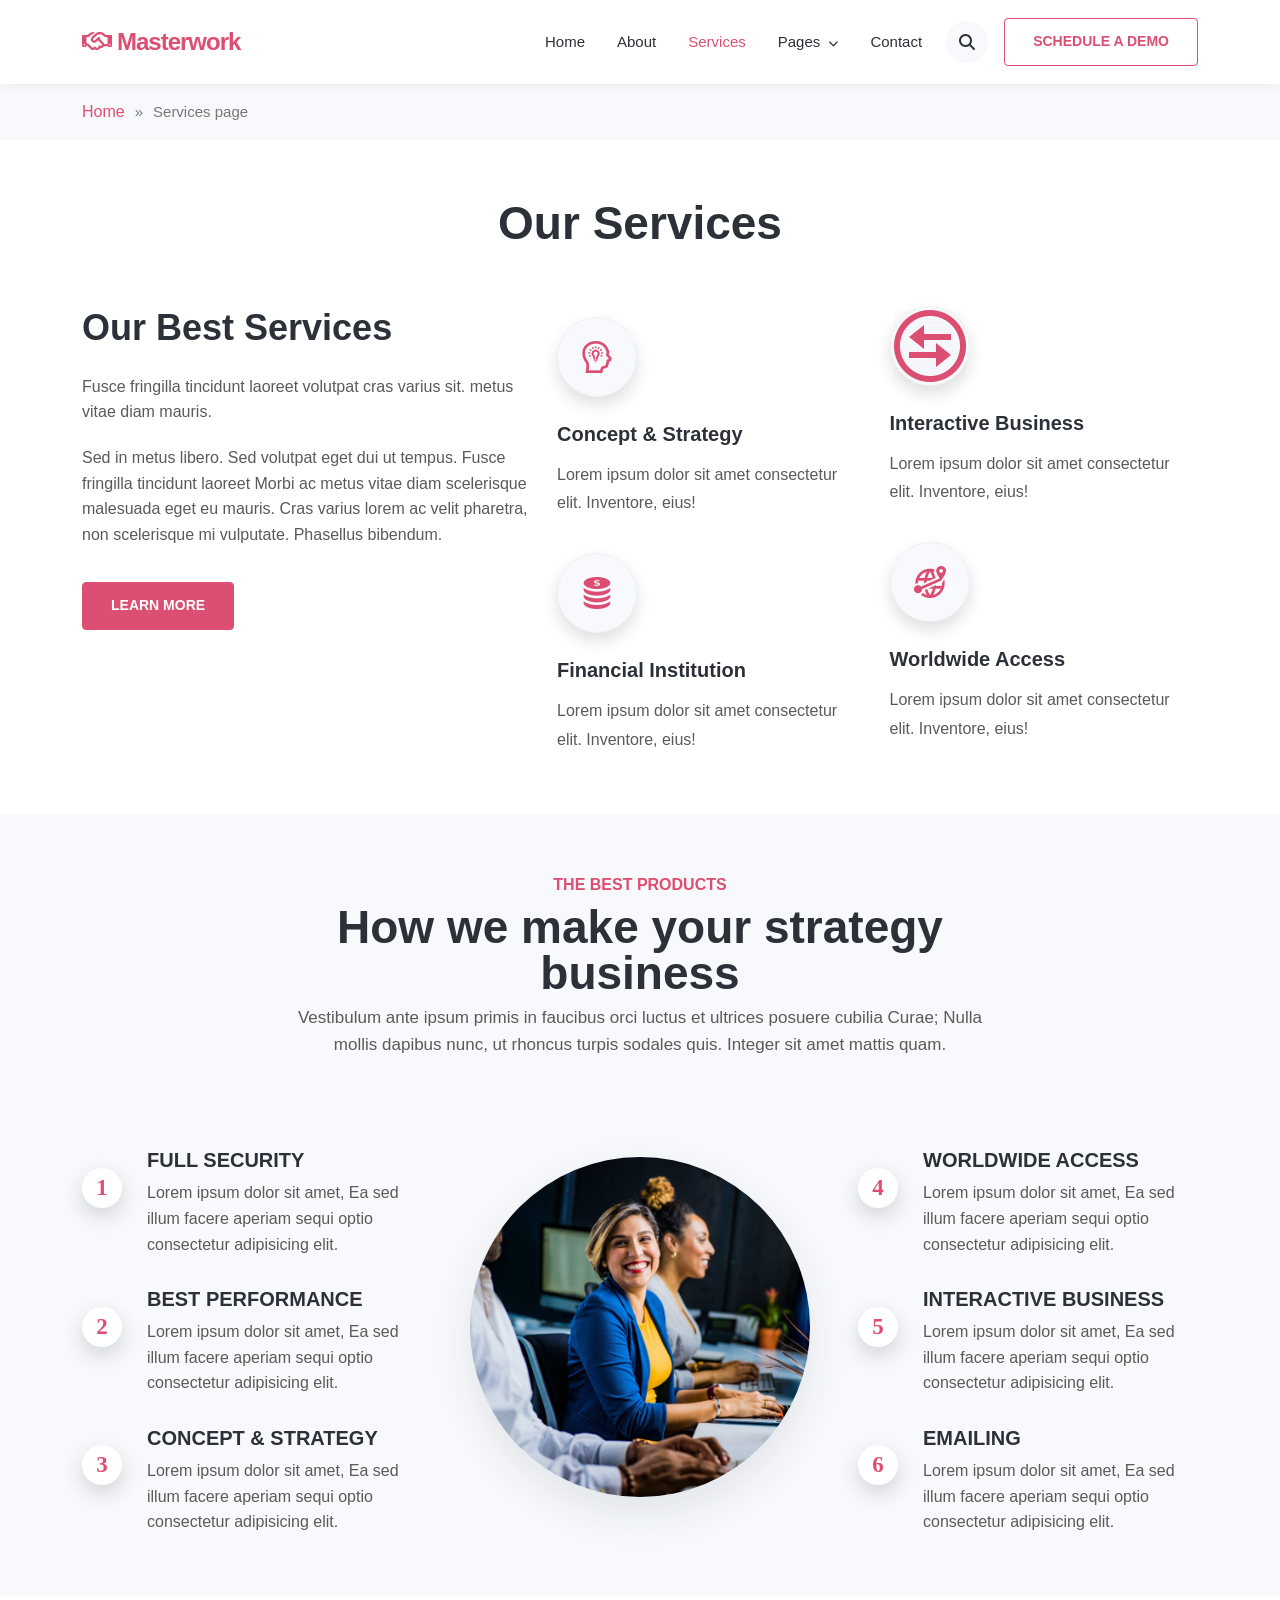
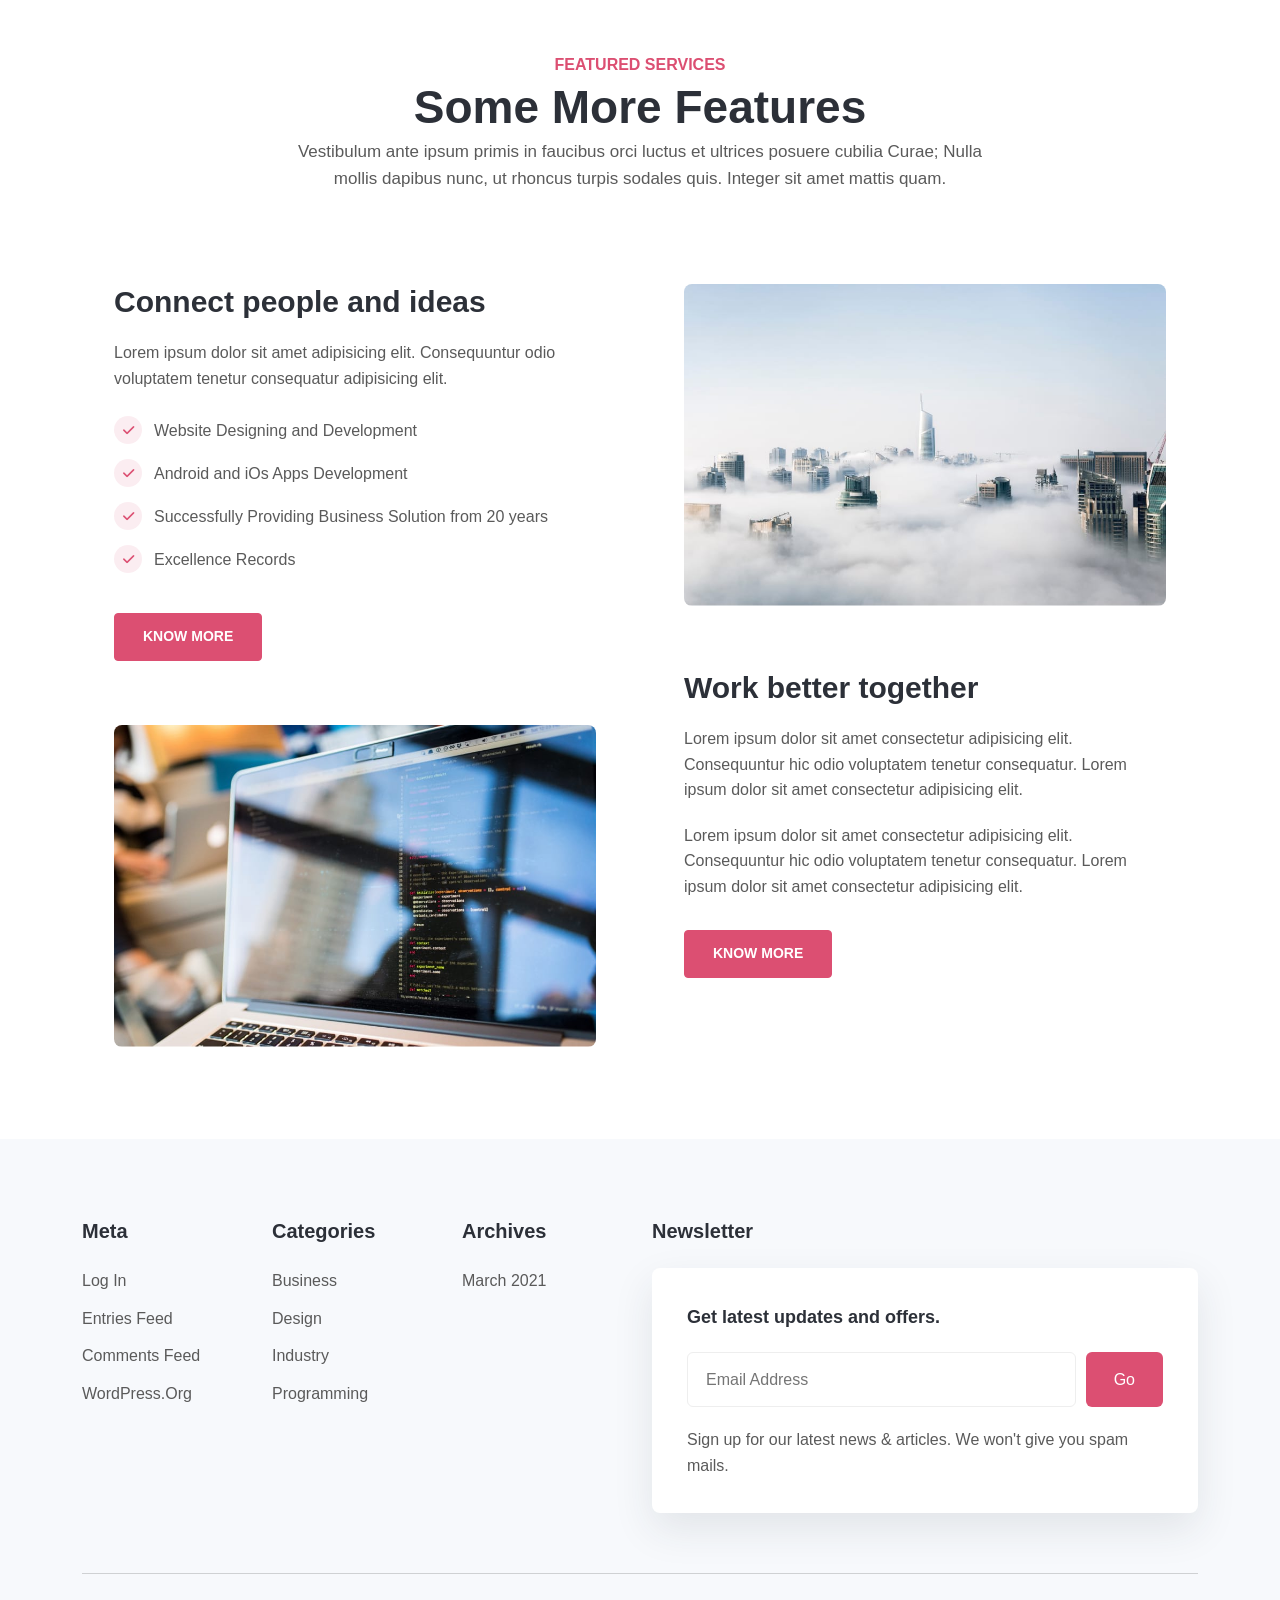
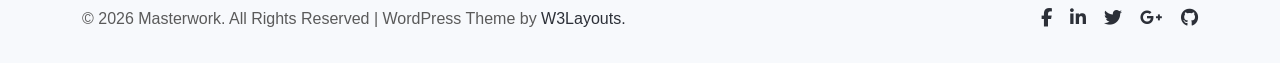
<file: services-page.html>
<!doctype html>
<html lang="en">
<head>
  <meta charset="UTF-8" />
  <meta name="viewport" content="width=device-width, initial-scale=1.0" />
  <title>Masterwork Layout</title>
  <link href="https://cdn.jsdelivr.net/npm/bootstrap@5.3.3/dist/css/bootstrap.min.css" rel="stylesheet" />
  <link rel="stylesheet" href="https://cdnjs.cloudflare.com/ajax/libs/font-awesome/6.5.2/css/all.min.css" />
  <link rel="stylesheet" href="./css/services.css" />
</head>
<body>
  <header class="site-header sticky-top">
    <nav class="navbar navbar-expand-lg bg-white">
      <div class="container">
        <a class="navbar-brand" href="#url">
          <i class="fa-regular fa-handshake"></i>Masterwork </a>
        <button class="navbar-toggler" type="button" data-bs-toggle="collapse" data-bs-target="#mainNavbar"
          aria-controls="mainNavbar" aria-expanded="false" aria-label="Toggle navigation">
          <span class="navbar-toggler-icon"></span>
        </button>
        <div class="collapse navbar-collapse" id="mainNavbar">
          <ul class="navbar-nav ms-auto align-items-lg-center gap-lg-3">
            <li class="nav-item">
              <a class="nav-link" href="index.html">Home</a>
            </li>
            <li class="nav-item">
              <a class="nav-link" href="about-page.html">About</a>
            </li>
            <li class="nav-item">
              <a class="nav-link active" href="services-page.html">Services</a>
            </li>
            <li class="nav-item dropdown">
              <a class="nav-link" href="#url" role="button" data-bs-toggle="dropdown"
                aria-expanded="false">
                Pages  <i class="fa fa-chevron-down"></i></a>
              <ul class="dropdown-menu">
                <li><a class="dropdown-item" href="#projects">Blog Posts</a></li>
                <li><a class="dropdown-item" href="#projects">Landing Page</a></li>
                <li><a class="dropdown-item" href="#faq">404 Page</a></li>
              </ul>
            </li>
            <li class="nav-item">
              <a class="nav-link" href="#contact">Contact</a>
            </li>
            <li class="nav-item">
              <button class="search-btn" type="button" aria-label="Search">
                <i class="fa-solid fa-magnifying-glass"></i>
              </button>
            </li>
            <li class="nav-item">
              <a class="btn btn-outline-accent" href="#contact">Schedule a Demo</a>
            </li>
          </ul>
        </div>
      </div>
    </nav>
  </header>
  <!--================ MAIN ================-->
  <main>
    <section class="breadcrumb-section">
      <div class="container">
        <div class="breadcrumb-content">
          <nav>
            <a href="#">Home</a>
            <span>&raquo;</span>
            <span>Services page</span>
          </nav>
        </div>
      </div>
    </section>
    <!--================ SERVICES ================-->
    <section class="services">
      <div class="container">
        <div class="text-center section-title">
          <h2>
            Our Services
          </h2>
        </div>
        <div class="row mt-5">
          <!-- Left -->
          <div class="col-lg-5">
            <div class="service-content">
              <h3>Our Best Services </h3>
              <p>Fusce fringilla tincidunt laoreet volutpat cras varius sit. metus vitae diam mauris. </p>
              <p>Sed in metus libero. Sed volutpat eget dui ut tempus. Fusce fringilla tincidunt laoreet
                Morbi ac metus vitae diam scelerisque malesuada eget eu mauris. Cras varius lorem ac
                velit pharetra, non scelerisque mi vulputate. Phasellus bibendum.</p>
              <a href="#url" class="btn btn-main">Learn More </a>
            </div>
          </div>
          <!-- Right -->
          <div class="col-lg-7">
            <div class="row g-4">
              <div class="col-md-6">
                <div class="service-box">
                  <div class="icon">
                    <a href="#url"><img src="./img/service-icon1.png"></a>
                  </div>
                  <h4><a href="#url">Concept & Strategy </a></h4>
                  <p> Lorem ipsum dolor sit amet consectetur elit. Inventore, eius!</p>
                </div>
              </div>
              <div class="col-md-6">
                <div class="service-box">
                  <div class="icon">
                    <a href="#url"><img src="./img/s1.png"></a>
                  </div>
                  <h4><a href="#url">Interactive Business</a> </h4>
                  <p> Lorem ipsum dolor sit amet consectetur elit. Inventore, eius!</p>
                </div>
              </div>
              <div class="col-md-6">
                <div class="service-box">
                  <div class="icon">
                    <a href="#url"><img src="./img/service-icon3.png"></a>
                  </div>
                  <h4><a href="#url"> Financial Institution</a> </h4>
                  <p>Lorem ipsum dolor sit amet consectetur elit. Inventore, eius! </p>
                </div>
              </div>
              <div class="col-md-6">
                <div class="service-box">
                  <div class="icon">
                    <a href="#url"><img src="./img/service-icon4.png"></a>
                  </div>
                  <h4><a href="#url"> Worldwide Access </a></h4>
                  <p> Lorem ipsum dolor sit amet consectetur elit. Inventore, eius! </p>
                </div>
              </div>
            </div>
          </div>
        </div>
      </div>
    </section>
    <!--================ The best products ================-->
    <section class="The-best-products">
      <div class="container">
        <div class="text-center section-title">
          <h6>THE BEST PRODUCTS</h6>
          <h2>How we make your strategy business</h2>
          <p> Vestibulum ante ipsum primis in faucibus orci luctus et ultrices posuere cubilia Curae;
            Nulla mollis dapibus nunc, ut rhoncus turpis sodales quis.
            Integer sit amet mattis quam.</p>
        </div>
        <div class="row align-items-center gx-5">
          <!-- LEFT -->
          <div class="col-lg-4">
            <div class="feature-box">
              <span class="number">1</span>
              <div class="feature-content0">
                <h4><a href="#url">FULL SECURITY</a></h4>
                <p> Lorem ipsum dolor sit amet,
                  Ea sed illum facere aperiam sequi optio consectetur adipisicing elit.</p>
              </div>
            </div>
            <div class="feature-box">
              <span class="number">2</span>
              <div class="feature-content0">
                <h4><a href="#url">BEST PERFORMANCE</a></h4>
                <p> Lorem ipsum dolor sit amet,
                  Ea sed illum facere aperiam sequi optio consectetur adipisicing elit. </p>
              </div>
            </div>
            <div class="feature-box">
              <span class="number">3</span>
              <div class="feature-content0">
                <h4><a href="#url">CONCEPT & STRATEGY</a></h4>
                <p> Lorem ipsum dolor sit amet,
                  Ea sed illum facere aperiam sequi optio consectetur adipisicing elit.</p>
              </div>
            </div>
          </div>
          <!-- CENTER -->
          <div class="col-lg-4 text-center">
            <img src="./img/service-circle.jpg" class="img-fluid service-image" alt="">
          </div>
          <!-- RIGHT -->
          <div class="col-lg-4">
            <div class="feature-box">
              <span class="number">4</span>
              <div class="feature-content0">
                <h4><a href="#url">WORLDWIDE ACCESS</a></h4>
                <p> Lorem ipsum dolor sit amet,
                  Ea sed illum facere aperiam sequi optio consectetur adipisicing elit.</p>
              </div>
            </div>
            <div class="feature-box">
              <span class="number">5</span>
              <div class="feature-content0">
                <h4><a href="#url">INTERACTIVE BUSINESS</a></h4>
                <p> Lorem ipsum dolor sit amet,
                  Ea sed illum facere aperiam sequi optio consectetur adipisicing elit. </p>
              </div>
            </div>
            <div class="feature-box">
              <span class="number">6</span>
              <div class="feature-content0">
                <h4><a href="#url">EMAILING</a></h4>
                <p> Lorem ipsum dolor sit amet,
                  Ea sed illum facere aperiam sequi optio consectetur adipisicing elit.</p>
              </div>
            </div>
          </div>
        </div>
      </div>
    </section>
    <!-- ================= FEATURED MORE ================= -->
    <section class="featured-more">
      <div class="container">
        <div class="section-title text-center">
          <h6>FEATURED SERVICES</h6>
          <h2>Some More Features</h2>
          <p> Vestibulum ante ipsum primis in faucibus orci luctus et ultrices posuere cubilia Curae;
            Nulla mollis dapibus nunc, ut rhoncus turpis sodales quis.
            Integer sit amet mattis quam.</p>
        </div>
        <div class="row">
          <!-- LEFT CARD -->
          <div class="col-lg-6">
            <div class="feature-card">
              <div class="feature-content">
                <h3>Connect people and ideas</h3>
                <p> Lorem ipsum dolor sit amet adipisicing elit.
                  Consequuntur odio voluptatem tenetur consequatur adipisicing elit. </p>
                <ul class="feature-list">
                  <li><i class="fa-solid fa-check"></i>Website Designing and Development </li>
                  <li><i class="fa-solid fa-check"></i> Android and iOs Apps Development </li>
                  <li> <i class="fa-solid fa-check"></i>
                    Successfully Providing Business Solution from 20 years</li>
                  <li> <i class="fa-solid fa-check"></i> Excellence Records</li>
                </ul>
                <a href="#url" class="btn btn-main"> KNOW MORE </a>
              </div>
              <div class="feature-image">
                <img src="./img/b1.jpg" class="img-fluid" alt="">
              </div>
            </div>
          </div>
          <!-- RIGHT CARD -->
          <div class="col-lg-6">
            <div class="feature-card">
              <div class="feature-image">
                <img src="./img/b2.jpg" class="img-fluid" alt="">
              </div>
              <div class="feature-content">
                <h3>Work better together</h3>
                <p> Lorem ipsum dolor sit amet consectetur adipisicing elit.
                  Consequuntur hic odio voluptatem tenetur consequatur.
                  Lorem ipsum dolor sit amet consectetur adipisicing elit.</p>
                <p> Lorem ipsum dolor sit amet consectetur adipisicing elit.
                  Consequuntur hic odio voluptatem tenetur consequatur.
                  Lorem ipsum dolor sit amet consectetur adipisicing elit. </p>
                <a href="#url" class="btn btn-main"> KNOW MORE </a>
              </div>
            </div>
          </div>
        </div>
      </div>
    </section>
  </main>
  <!-- ================= FOOTER ================= -->
  <footer class="footer">
    <div class="container">
      <div class="row">
        <div class="col-lg-2 col-md-6">
          <div class="footer-item">
            <h4>Meta</h4>
            <ul>
              <li><a href="https://wp.w3layouts.com/masterwork/wp-login.php">Log In</a></li>
              <li><a href="https://wp.w3layouts.com/masterwork/feed/">Entries Feed</a></li>
              <li><a href="https://wp.w3layouts.com/masterwork/comments/feed/">Comments Feed</a></li>
              <li><a href="https://wordpress.org/">WordPress.Org</a></li>
            </ul>
          </div>
        </div>
        <div class="col-lg-2 col-md-6">
          <div class="footer-item">
            <h4>Categories</h4>
            <ul>
              <li><a href="#url">Business</a></li>
              <li><a href="#url">Design</a></li>
              <li><a href="#url">Industry</a></li>
              <li><a href="#url">Programming</a></li>
            </ul>
          </div>
        </div>
        <div class="col-lg-2 col-md-6">
          <div class="footer-item">
            <h4>Archives</h4>
            <ul>
              <li><a href="#url">March 2021</a></li>
            </ul>
          </div>
        </div>
        <div class="col-lg-6">
          <div class="footer-newsletter">
            <h4>Newsletter</h4>
            <div class="newsletter-box">
              <p>Get latest updates and offers.</p>
              <form>
                <input type="email" placeholder="Email Address">
                <button type="submit"> Go</button>
              </form>
              <p class="newsletter-text">Sign up for our latest news & articles.
                We won't give you spam mails.</p>
            </div>
          </div>
        </div>
      </div>
      <hr>
      <div class="footer-bottom">
        <div class="copyright">
          <p> © 2026 Masterwork. All Rights Reserved | WordPress Theme by <a href="https://w3layouts.com/">W3Layouts.</a></p>
        </div>
        <div class="social">
          <a href="https://www.facebook.com/W3layouts" target="_blank"><i class="fab fa-facebook-f"></i></a>
          <a href="https://www.linkedin.com/" target="_blank"> <i class="fab fa-linkedin-in"></i></a>
          <a href="https://twitter.com/" target="_blank"> <i class="fab fa-twitter"></i></a>
          <a href="https://google.com/"><i class="fab fa-google-plus-g"></i></a>
          <a href="https://github.com/W3layouts" target="_blank"><i class="fab fa-github"></i>
          </a>
        </div>
      </div>
    </div>
  </footer>
  <script src="https://cdn.jsdelivr.net/npm/bootstrap@5.3.3/dist/js/bootstrap.bundle.min.js"></script>
</body>
</html>
</file>
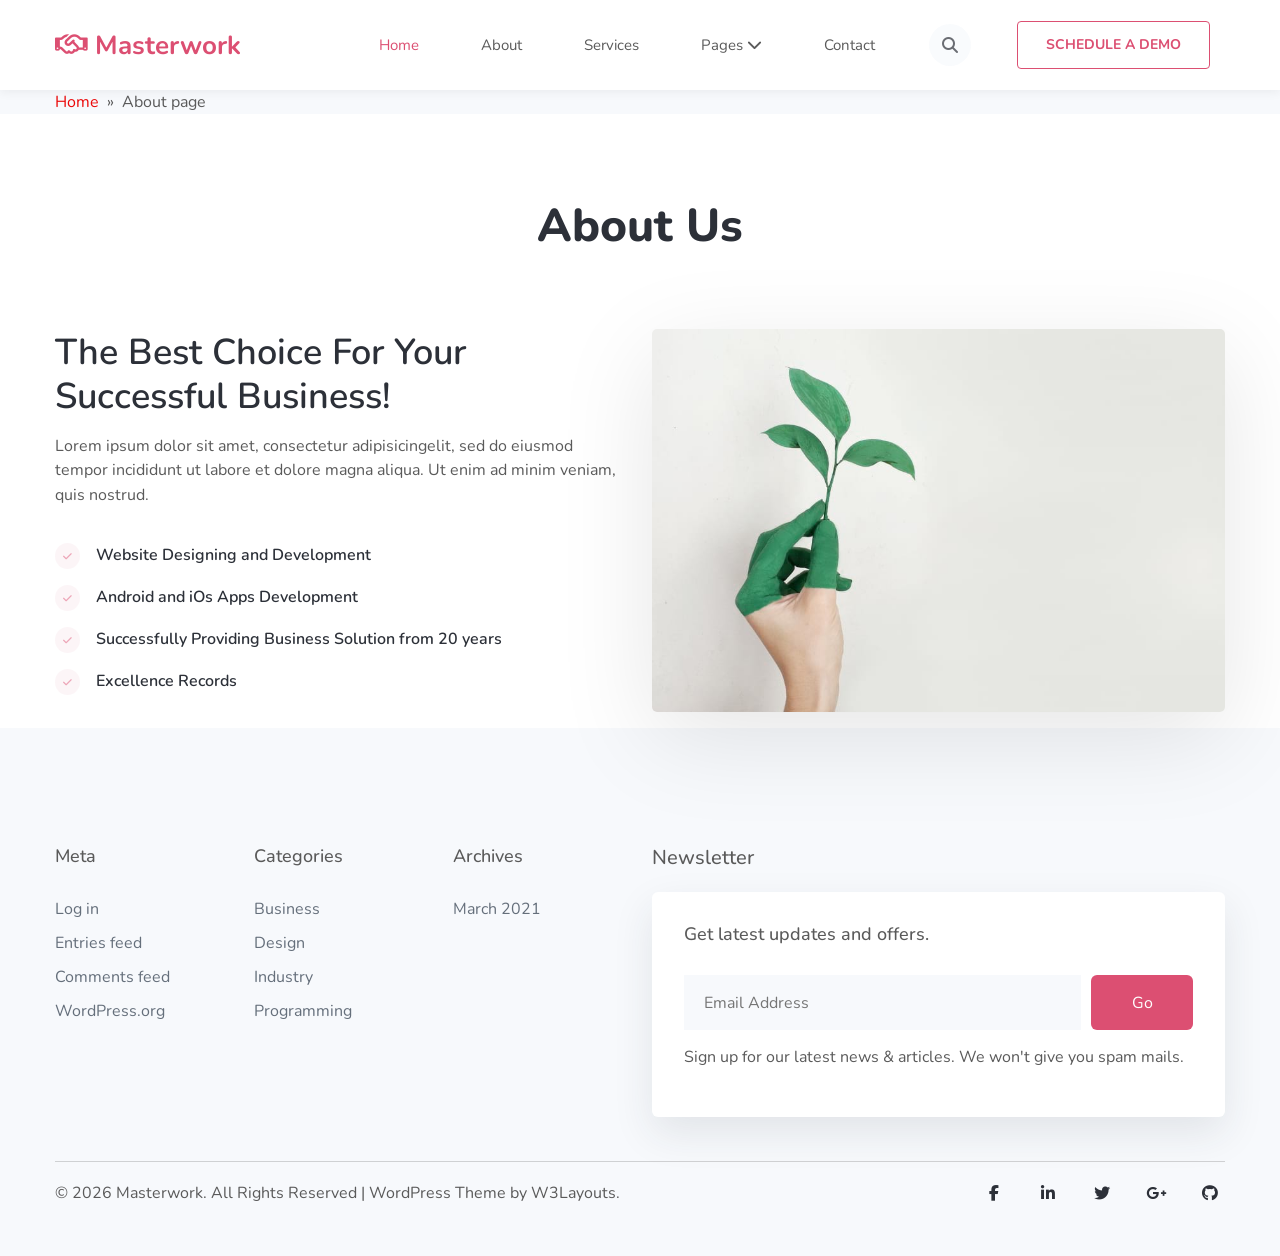
<file: test.html>
<!doctype html>
<html lang="en">

<head>
    <meta charset="UTF-8" />
    <meta name="viewport" content="width=device-width, initial-scale=1.0" />
    <title>Masterwork Layout</title>
    <!-- google fonts -->
    <link rel="preconnect" href="https://fonts.googleapis.com" />
    <link rel="preconnect" href="https://fonts.gstatic.com" crossorigin />
    <link href="https://fonts.googleapis.com/css2?family=Nunito:wght@200;300;400;600;700;800;900&display=swap"
        rel="stylesheet" />
    <!-- bootstrap  -->
    <link href="https://cdn.jsdelivr.net/npm/bootstrap@5.3.3/dist/css/bootstrap.min.css" rel="stylesheet" />
    <!-- awesome icons  -->
    <link rel="stylesheet" href="https://cdnjs.cloudflare.com/ajax/libs/font-awesome/6.5.2/css/all.min.css" />
<link rel="stylesheet" href="https://www.w3schools.com/w3css/5/w3.css">
    <link rel="stylesheet" href="./css/about.css" />
     <link rel="stylesheet" href="./css/style.css"> 
</head>

<body>

    <!-- ============= HEADER ============== -->
    <header class="site-header fixed-top">
        <div class="container">
            <nav class="navbar navbar-expand-lg px-0 pt-lg-0">
                <h1>
                    <a class="navbar-brand" href="./index.html">
                        <span class="fa-regular fa-handshake"></span>
                        Masterwork
                    </a>
                </h1>
                <button class="navbar-toggler" type="button" data-bs-toggle="collapse" data-bs-target="#mainNavbar"
                    aria-controls="mainNavbar" aria-expanded="false" aria-label="Toggle navigation">
                    <span class="navbar-toggler-icon"></span>
                </button>

                <div class="collapse navbar-collapse" id="mainNavbar">
                    <ul class="navbar-nav ms-auto align-items-lg-center gap-lg-3">
                        <li class="nav-item">
                            <a class="nav-link active" href="./index.html">Home</a>
                        </li>
                        <li class="nav-item">
                            <a class="nav-link" href="./about-page.html">About</a>
                        </li>
                        <li class="nav-item">
                            <a class="nav-link" href="./services-page.html">Services</a>
                        </li>
                        <li class="nav-item dropdown">
                            <a class="nav-link" href="#" role="button" data-bs-toggle="dropdown" aria-expanded="false">
                                Pages <i class="fa fa-chevron-down"></i>
                            </a>
                            <ul class="dropdown-menu">
                                <li><a class="dropdown-item" href="#projects">Blog Posts</a></li>
                                <li><a class="dropdown-item" href="#projects">Landing Page</a></li>
                                <li><a class="dropdown-item" href="#faq">404 Page</a></li>
                            </ul>
                        </li>
                        <li class="nav-item">
                            <a class="nav-link" href="#contact">Contact</a>
                        </li>
                        <li class="nav-item">
                            <button class="search-btn" type="button" aria-label="Search">
                                <i class="fa-solid fa-magnifying-glass"></i>
                            </button>
                        </li>
                        <li class="nav-item">
                            <a class="btn btn-outline-accent" href="#contact">Schedule a Demo</a>
                        </li>
                    </ul>
                </div>
            </nav>
        </div>

    </header>
    <div class="header-fixed-space-height">

    </div>

    <!-- about breadcrumb -->
    <nav id="breadcrumbs" class="breadcrumbs">
        <div class="container page-wrapper AllBreadcrumbs">
            <a href="./index.html" rel="nofollow">Home</a>&nbsp;&nbsp;»&nbsp;&nbsp;About page
        </div>
    </nav>
    <main>
        <section>
        </section>


        <section class="w3l-about1" id="about">
            <div id="content-with-photo4-block" class="pt-5">
                <div class="container py-md-3 AboutPageAbout">
                    <div class="header-section mb-5 text-center">
                        <h2>About Us</h2>
                    </div>
                    <div class="cwp4-two row">

                        <div class="cwp4-text col-lg-6">
                            <h3>The Best Choice For Your Successful Business!</h3>
                            <p>Lorem ipsum dolor sit amet, consectetur adipisicingelit, sed do eiusmod tempor incididunt
                                ut labore et
                                dolore magna aliqua. Ut enim ad minim veniam, quis nostrud. </p>

                            <ul class="cont-4">
                                <li><span class="fa fa-check"></span>
                                    Website Designing and Development</li>
                                <li><span class="fa fa-check"></span>
                                    Android and iOs Apps Development </li>
                                <li><span class="fa fa-check"></span>
                                    Successfully Providing Business Solution from 20 years</li>
                                <li><span class="fa fa-check"></span>
                                    Excellence Records </li>
                            </ul>
                        </div>
                        <div class="cwp4-image col-lg-6 pl-lg-5 mt-lg-0 mt-5">
                            <img src="./img/b5.jpg" class="img-curve img-fluid" alt="">
                        </div>
                    </div>
                </div>
            </div>
        </section>
    </main>

    <!-- ============= FOOTER ============== -->
    <footer>
        <section class="footer">
            <div class="container">
                <div class="site-footer row">

                    <div class=" col-lg-6">
                        <div class="row">
                            <div class="col-lg-4">
                                <h4>Meta</h4>
                                <ul>
                                    <li><a href="#">Log in</a></li>
                                    <li><a href="#">Entries feed</a></li>
                                    <li><a href="#">Comments feed</a></li>
                                    <li><a href="#">WordPress.org</a></li>
                                </ul>
                            </div>
                            <div class="col-lg-4">
                                <h4>Categories</h4>
                                <ul>
                                    <li><a href="#">Business</a></li>
                                    <li><a href="#">Design</a></li>
                                    <li><a href="#">Industry</a></li>
                                    <li><a href="#">Programming</a></li>
                                </ul>
                            </div>
                            <div class="col-lg-4">
                                <h4>Archives</h4>
                                <ul>
                                    <li><a href="#">March 2021</a></li>
                                </ul>
                            </div>
                        </div>
                    </div>


                    <div class="newsletter col-lg-6">

                        <h3>Newsletter</h3>
                        <div class="newsletter-box">
                            <h4>Get latest updates and offers.</h4>
                            <form action="#" class="subscribe" method="post">
                                <input type="email" name="email" placeholder="Email Address" required />
                                <button type="submit">Go</button>
                            </form>
                            <p>Sign up for our latest news & articles. We won't give you spam mails.</p>
                        </div>
                    </div>
                </div>
                <hr>

                <div class="footer-bottom ">
                    <div class="copyrights">
                        <p>
                            &copy; 2026 Masterwork. All Rights Reserved | WordPress Theme by
                            <a href="https://w3layouts.com/">W3Layouts.</a>
                        </p>
                    </div>
                    <div class="social">
                        <ul>
                            <li>
                                <a class="social-links" href="#"><i class="fa-brands fa-facebook-f"
                                        aria-hidden="true"></i></a>
                            </li>
                            <li>
                                <a class="social-links" href="#"><i class="fa-brands fa-linkedin-in"
                                        aria-hidden="true"></i></a>
                            </li>
                            <li>
                                <a class="social-links" href="#"><i class="fa-brands fa-twitter"
                                        aria-hidden="true"></i></a>
                            </li>
                            <li>
                                <a class="social-links" href="#"><i class="fa-brands fa-google-plus-g"
                                        aria-hidden="true"></i></a>
                            </li>
                            <li>
                                <a class="social-links" href="#"><i class="fa-brands fa-github"
                                        aria-hidden="true"></i></a>
                            </li>
                        </ul>
                    </div>
                </div>
            </div>

        </section>
    </footer>

    <script src="https://cdn.jsdelivr.net/npm/bootstrap@5.3.3/dist/js/bootstrap.bundle.min.js"></script>
    <script src="js/bootstrap.min.js"></script>

    <script src="js/navigation.js"></script>

    <script src="js/bootstrap.min.js"></script>
</body>

</html>
</file>
<file: css/services.css>
:root {
  --primary: #dc4f72;
  --primary-dark: #c7355b;
  --heading: #2c3038;
  --body: #5a5a5a;
  --muted: #f7f9fc;
  --border: #eee;
  --shadow: 0 16px 40px rgba(44, 48, 56, .1);
}

* {
  box-sizing: border-box;
}

html {
  scroll-behavior: smooth;
}

body {
  margin: 0;
  font-family: Arial, Helvetica, sans-serif;
  color: var(--body);
  line-height: 1.6;
}

html {
  background: white;
  color: var(--body);
  font-family: "Nunito", sans-serif;
  margin: 0;
  padding: 0;
}

img {
  display: block;
  max-width: 100%;
}

a {
  color: inherit;
  text-decoration: none;
}

ul {
  margin: 0;
  padding: 0;
  list-style: none;
}

/*==================== HEADER ====================*/
.site-header {
  box-shadow: 0 3px 9px rgba(0, 0, 0, .05);
}

.navbar {
  min-height: 84px;
}

.navbar-brand {
  color: var(--primary);
  font-size: 24px;
  font-weight: 700;
  text-decoration: none;
  letter-spacing: -1px;
}

.navbar-brand i {
  margin-right: 6px;
}

.navbar-brand:hover,
.navbar-brand:focus {
  color: var(--primary-dark);
}

.nav-link {
  position: relative;
  color: var(--heading);
  font-size: 15px;
  transition: color .2s ease;
}

.nav-link::after {
  position: absolute;
  bottom: 4px;
  left: 8px;
  width: 0;
  height: 2px;
  content: "";
  background: var(--primary);
  transition: width .25s ease;
}

.nav-link:hover::after {
  width: 20px;
}

.navbar .nav-link.active {
  color: var(--primary) !important;
}

.nav-link.active::after {
  width: 0;
}

.nav-link.active:hover::after {
  width: 20px;
}

.nav-link .fa-chevron-down{
  font-size:10px;
  margin-left:4px;
  vertical-align:middle;
}

.dropdown-menu {
  border: 1px solid var(--border);
  box-shadow: var(--shadow);
}

.dropdown-item {
  padding: 10px 22px;
  /* transition:color .3s; */
  position: relative;
  transition: .5s;
}

.dropdown-item::after {
  content: "";
  position: absolute;
  left: 22px;
  bottom: 8px;
  width: 0;
  height: 2px;
  background: var(--primary);
  transition: .5s;
}

.dropdown-item:hover {
  color: var(--primary);
  background: transparent;
}

.dropdown-item:hover::after {
  width: 20px;
}

.search-btn {
  display: inline-grid;
  place-items: center;
  width: 42px;
  height: 42px;
  color: var(--heading);
  background: var(--muted);
  border: 0;
  border-radius: 50%;
  transition: .2s;
}

.search-btn:hover {
  color: #fff;
  background: var(--primary);
}

/*==================== BUTTON ====================*/
.btn {
  min-height: 48px;
  padding: 12px 28px;
  border-radius: 4px;
  font-size: 14px;
  font-weight: 700;
  text-transform: uppercase;
  transition: transform .2s, background .2s, color .2s, border-color .2s;
}

.btn:hover {
  transform: translateY(-2px);
}

.btn-outline-accent {
  color: var(--primary);
  background: transparent;
  border-color: var(--primary);
}

.btn-outline-accent:hover {
  color: #fff;
  background: var(--primary);
  border-color: var(--primary);
}

.btn-main {
  color: #fff;
  background: var(--primary);
  border: 1px solid var(--primary);
}

.btn-main:hover {
  color: #fff;
  background: var(--primary-dark);
  border-color: var(--primary-dark);
}

/*==================== BREADCRUMB ====================*/
.breadcrumb-section {
  padding: 15px 20px;
  background: var(--muted);
}

.breadcrumb-content nav {
  display: flex;
  align-items: center;
  gap: 10px;
}

.breadcrumb-content nav a {
  color: var(--primary);
  transition: .3s;
}

.breadcrumb-content nav a:hover {
  color: var(--primary-dark);
}

.breadcrumb-content nav span {
  color: #777;
  font-size: 15px;
}

/*==================== SECTION TITLE ====================*/
.section-title {
  max-width: 720px;
  margin: 0 auto 60px;
}

.section-title h6 {
  margin-bottom: 10px;
  color: var(--primary);
  font-size: 16px;
  font-weight: 700;
}

.section-title h2 {
  color: var(--heading);
  font-size: 46px;
  font-weight: 700;
  line-height: 1;
}

.section-title p {
  color: var(--body);
  font-size: 17px;
}

/*==================== SERVICES ====================*/
.services {
  padding: 60px 0;
}

.service-content h3 {
  margin-bottom: 25px;
  color: var(--heading);
  font-size: 36px;
  font-weight: 700;
}

.service-content p {
  margin-bottom: 20px;
  font-size: 16px;
}

.service-content .btn-main {
  margin-top: 15px;
}

.service-box {
  transition: .3s;
}

.service-box .icon {
  display: flex;
  justify-content: center;
  align-items: center;
  width: 80px;
  height: 80px;
  margin-bottom: 25px;
  background: #f7f9fc;
  border: 1px solid #f1f1f1;
  border-radius: 50%;
  box-shadow: 0 8px 15px rgba(44, 48, 56, .15);
}

.service-box .icon img {
  object-fit: contain;
}

.service-box h4 {
  margin-bottom: 15px;
  color: var(--heading);
  font-size: 20px;
  font-weight: 600;
  transition: .3s;
}

.service-box:hover h4 {
  color: var(--primary);
}

.service-box p {
  margin: 0;
  color: var(--body);
  font-size: 16px;
  line-height: 1.8;
}

.services .col-md-6:nth-child(1),
.services .col-md-6:nth-child(3) {
  margin-top: 35px;
}

/*==================== THE BEST PRODUCTS ====================*/
.The-best-products {
  padding: 60px 0;
  background: #f7f9fc;
}

.The-best-products .row {
  margin-top: 60px;
}

.The-best-products .col-lg-4:nth-child(2) {
  display: flex;
  justify-content: center;
  align-items: center;
}

.feature-box {
  display: flex;
  align-items: center;
  gap: 25px;
}

.feature-box:last-child {
  margin-bottom: 0;
}

.feature-box:hover h4 {
  color: var(--primary);
}

.number {
  flex-shrink: 0;
  display: flex;
  justify-content: center;
  align-items: center;
  width: 40px;
  height: 40px;
  color: var(--primary);
  background: #fff;
  border-radius: 50%;
  box-shadow: 0 8px 20px rgba(44, 48, 56, .18);
  font: 700 23px "inherit";
}

.feature-content0 {
  flex: 1;
  padding: 0;
  text-align: left;
}
.feature-content0 h4 {
  color: var(--heading);
  padding: 30px 0 0 0 ;
  font-size: 20px;
  font-weight: 600;
  transition: .3s;
}

.feature-content0 p {
  margin: 0;
  color: var(--body);
}
.feature-content {
  flex: 1;
  padding: 2rem;
  text-align: left;
}

.feature-content h4 {
  color: var(--heading);
  font-size: 20px;
  font-weight: 600;
  transition: .3s;
}

.feature-content p {
  margin: 0;
  color: var(--body);
}

.service-image {
  width: 100%;
  max-width: 360px;
  margin: auto;
  border-radius: 50%;
  box-shadow: var(--shadow);
  transition: transform .4s ease;
}

.service-image:hover {
  transform: translateY(-10px);
}

/*==================== FEATURED MORE ====================*/
.featured-more {
  padding: 60px 0;
  background: white;
}

.featured-more .row {
  row-gap: 30px;
}

.feature-card:hover .feature-image img {
  transform: translateY(-10px);
}


.feature-image{
  padding:2rem;
  border-radius:8px;
}

.feature-image img{
  width:100%;
  border-radius:8px;
  transition:.5s;
}

.feature-content h3 {
  margin-bottom: 20px;
  color: var(--heading);
  font-size: 30px;
  font-weight: 700;
}

.feature-content p {
  margin-bottom: 20px;
  color: var(--body);
}

.feature-content .btn-main {
  margin-top: 10px;
}

.feature-list {
  margin: 25px 0 30px;
}

.feature-list li {
  display: flex;
  align-items: center;
  margin-bottom: 15px;
  color: var(--body);
}

.feature-list li:last-child {
  margin-bottom: 0;
}

.feature-list i {
  flex-shrink: 0;
  width: 28px;
  height: 28px;
  margin-right: 12px;
  color: var(--primary);
  background: rgba(220, 79, 114, .1);
  border-radius: 50%;
  font-size: 13px;
  line-height: 28px;
  text-align: center;
}

/*==================== FOOTER ====================*/
.footer {
  padding: 80px 0 30px;
  background: var(--muted);
}

.footer-item h4,
.footer-newsletter h4 {
  margin-bottom: 25px;
  color: var(--heading);
  font-size: 20px;
  font-weight: 700;
}

.footer-item li {
  margin-bottom: 12px;
}

.footer-item li:last-child {
  margin-bottom: 0;
}

.footer-item a {
  color: var(--body);
  transition: .3s;
}

.footer-item a:hover,
.copyright a:hover,
.social a:hover {
  color: var(--primary);
}

.newsletter-box {
  padding: 35px;
  background: #fff;
  border-radius: 8px;
  box-shadow: var(--shadow);
}

.newsletter-box p:first-child {
  margin-bottom: 20px;
  color: var(--heading);
  font-size: 18px;
  font-weight: 600;
}

.newsletter-box form {
  display: flex;
  gap: 10px;
  margin-bottom: 20px;
}

.newsletter-box input {
  flex: 1;
  height: 55px;
  padding: 0 18px;
  border: 1px solid var(--border);
  border-radius: 6px;
  outline: none;
}

.newsletter-box input:focus {
  border-color: var(--primary);
}

.newsletter-box button {
  height: 55px;
  padding: 0 28px;
  color: #fff;
  background: var(--primary);
  border: 0;
  border-radius: 6px;
  transition: .3s;
}

.newsletter-box button:hover {
  background: var(--primary-dark);
}

.newsletter-text {
  margin: 0;
}

.footer hr {
  border-top: 0.5px solid;
  margin: 60px 0 30px;
  /* border-color: var(--border); */
}

.footer-bottom {
  display: flex;
  justify-content: space-between;
  align-items: center;
  gap: 20px;
}

.copyright p {
  margin: 0;
}

.copyright a {
  color: var(--heading);
  transition: .3s;
}

.social {
  display: flex;
  gap: 18px;
}

.social a {
  color: var(--heading);
  font-size: 18px;
  transition: .3s;
}

/*==================== RESPONSIVE ====================*/
@media (max-width:991px) {
  .navbar-collapse {
    padding-top: 20px;
  }

  .service-content {
    margin-bottom: 50px;
  }

  .feature-box {
    gap: 20px;
    margin-bottom: 30px;
  }

  .service-image {
    max-width: 300px;
    margin: 40px auto;
  }

  .feature-card {
    margin-bottom: 30px;
  }

  .footer-item {
    margin-bottom: 35px;
  }
}

@media (max-width:767px) {
  .section-title h2 {
    font-size: 34px;
  }

  .service-content h3 {
    font-size: 30px;
  }

  .feature-content h3 {
    font-size: 26px;
  }

  .newsletter-box form {
    flex-direction: column;
  }

  .newsletter-box button {
    width: 100%;
  }

  .footer-bottom {
    flex-direction: column;
    text-align: center;
  }
}

@media (max-width:575px) {
  .navbar-brand {
    font-size: 24px;
  }

  .breadcrumb-section {
    padding: 40px 0;
  }

  .services,
  .The-best-products,
  .featured-more,
  .footer {
    padding: 60px 0;
  }

  .section-title {
    margin-bottom: 40px;
  }

  .section-title h2 {
    font-size: 30px;
  }

  .newsletter-box {
    padding: 25px;
  }
}
</file>
<file: css/about.css>
:root {
  --primary: #dc4f72;
  /* Màu hồng đỏ chủ đạo */
  --title-color: #2c3038;
  /* Màu chữ tiêu đề */
  --light-bg-color: #f7f9fc;
  /* Nền xám nhạt của section */
  --bg-color: #ffffff;
  /* Nền trắng của thẻ card */
  --card-curve: 8px;
  /* Độ bo góc card */
  --card-box-shadow: 0 15px 35px rgba(0, 0, 0, 0.05);
  /* Đổ bóng card */
  --text-color: #5a5a5a;
}

* {
  margin: 0;
  padding: 0;
  box-sizing: border-box;
}

body,
h1,
h2,
h3,
h4,
h5,
h6,
p,
a,
span,
button {
  font-family: 'Nunito', sans-serif;
}

#breadcrumbs {
  margin-top: 90px;
  background-color: #F7F9FC;
  font-size: 16px;

}

#breadcrumbs a {
  color: #eb0808;
}

.header-section h2 {
  color: var(--title-color);
  font-size: 46px;
  line-height: 55px;
  font-weight: 800;
  font-weight: 800;
}

.breadcrumb-section {
  padding: 15px 20px;
  background: var(--muted);
}

.w3l-about1 .cwp4-two img {
  border-radius: 5px;
}

.w3l-about1 .cwp4-text {
  align-self: center;
}

.w3l-about1 .cwp4-text h3 {
  font-size: 36px;
  line-height: 44px;
  color: var(--title-color);
  text-transform: capitalize;
  margin-bottom: 10px;
  font-weight: 600;
}

.w3l-about1 .cwp4-text h4 {
  font-size: 26px;
  line-height: 32px;
  color: var(--title-color);
  font-weight: 700;
}

.w3l-about1 .cwp4-text p {
  font-style: normal;
  font-weight: normal;
  font-size: 16px;
  line-height: 24.5px;
  color: var(--text-color);
  margin: 15px 0 35px 0;
}

.w3l-about1 ul.cont-4 li {
  display: block;
}

.w3l-about1 ul.cont-4 li span.fa {
  color: var(--primary);
  margin-right: 12px;
  background: rgba(220, 79, 114, 0.1);
  font-size: 10px;
  padding: 8px;
  border-radius: 50%;
  display: inline-block;
  opacity: 0.5;
}

.w3l-about1 .cwp4-text ul li {
  font-style: normal;
  font-weight: normal;
  font-size: 16px;
  line-height: 26px;
  color: var(--title-color);
  margin: 15px 0;
  font-weight: 600;
}

@media all and (max-width: 991px) {
  .w3l-about1 .cwp4-image img {
    width: 100%;
  }
}

@media all and (max-width: 600px) {
  .w3l-about1 .cwp4-text h3 {
    font-size: 30px;
    line-height: 35px;
  }
}

@media all and (max-width: 387px) {
  .w3l-about1 .cwp4-text h3 {
    font-size: 26px;
    line-height: 32px;
  }
}

@media all and (max-width: 320px) {
  .w3l-about1 .cwp4-text h4 {
    font-size: 23px;
    line-height: 28px;
  }

  .w3l-about1 #content-with-photo4-block {
    padding: 0 0 2.5rem 0;
  }
}

#about-intro h5 {
  font-size: 30px;
  color: var(--title-color);
  font-weight: 700;
}

#about-intro p {
  font-size: 16px;
}

.features-section {
  padding: 80px 0;
  background-color: #F7F9FC;
}

.header-section {
  max-width: 750px;
  margin: 0 auto 50px auto;
  /* Thêm margin-bottom 50px để cách phần lưới */
}

.sub-title {
  font-size: 16px;
  line-height: 20px;
  font-weight: 700;
  color: var(--primary);
  text-transform: uppercase;
  margin-bottom: 10px;
  display: block;
}

.header-section h3 {
  color: var(--title-color);
  font-size: 40px;
  line-height: 48px;
  font-weight: 700;
  margin-bottom: 15px;
}

.header-section p {
  color: var(--text-color);
  font-size: 16px;
  line-height: 28px;
  font-weight: 400;
}

.abt-btm {
  display: flex;
  flex-wrap: wrap;
  gap: 30px;
  justify-content: center;
}

/* Chia 4 cột đều nhau trên màn hình máy tính */
.row.abt-btm {
  display: flex;
  flex-wrap: wrap;
  gap: 25px;
  justify-content: center;
}

.bottom-gds {
  flex: 1 1 calc(25% - 25px);
  min-width: 250px;
}

.elite-services1,
.elite-services2,
.elite-services3,
.elite-services4 {
  background: var(--bg-color);
  border-radius: var(--card-curve);
  box-shadow: var(--card-box-shadow);
}

/* ============================================================
   CHI TIẾT TỪNG HỘP TÍNH NĂNG (.bott-img)
   ============================================================ */
.principles {
  padding: 100px 0 300px;
  position: relative;
}

.about-right p {
  line-height: 30px;
}

.abt-btm.agileits.w3layouts {
  padding: 4em 0 0;
}

.bott-img {
  width: 100%;
  height: 250px;
  margin: 0px 0;
  text-align: center;
  transition: all 0.3s ease;
  padding: 0 30px;
}

.bott-img:hover {
  padding: 0 30px;
}

.bott-img .icon-holder {
  position: relative;
  top: 60px;
  display: inline-block;
  margin-bottom: 68px;
  width: 70px;
  height: 70px;
  line-height: 70px;
  transition: all 0.3s ease;
  border-radius: 100%;
  color: #fff;
  font-size: 26px;
  background-color: var(--primary);
}

.bott-img .mission {
  position: relative;
  top: 10px;
  transition: all 600ms cubic-bezier(0.68, -0.55, 0.265, 1.55);
  font-size: 22px;
  line-height: 28px;
  font-weight: 700;
  color: var(--title-color);
}

.bott-img .description {
  margin: -6em auto 0;
  opacity: 0;
  transition: all 600ms cubic-bezier(0.68, -0.55, 0.265, 1.55);
  transform: scale(0);
}

.description.agileits.w3layouts p {
  margin: 2em;
  color: var(--title-color);
}

.bott-img .icon-holder>.service-icon {
  line-height: 70px;
}

/* Hiệu ứng dịch chuyển dịch lên khi Hover vào Card */
.bott-img:hover .icon-holder {
  top: -40px;
  background: var(--primary);
}

.bott-img:hover .mission {
  top: -80px;
}

.bott-img:hover .description {
  opacity: 1;
  transform: scale(1);
  font-size: 14px;
  line-height: 2.2em;
}

.bott-img:hover .description a {
  top: -60px;
}

.description a {
  font-size: 17px;
  line-height: 26px;
  font-weight: 700;
  color: var(--primary);
  text-decoration: none;
}

.description p {
  color: var(--title-color);
  font-size: 16px;
  line-height: 25px;
  margin-top: 20px;
  margin-bottom: 20px;
}

.description a:hover {
  text-decoration: underline;
}

/* Các thành phần bổ sung khác của Section Principles */
.principles-grids2 {
  background-color: #F5F5F5;
  position: absolute;
  top: 40%;
  right: 20%;
  width: 35%;
  padding: 50px 50px 50px 125px;
}

.principles-grids2 h3 {
  text-align: left;
  width: 50%;
  font-size: 40px;
  font-weight: 700;
  margin-bottom: 50px;
  color: #1dc8d9;
}

.slider-4 p {
  line-height: 30px;
  font-weight: 400;
  color: #000;
}

.slider-4 h4 {
  float: right;
  margin-top: 20px;
  font-weight: 700;
  color: #1dc8d9;
}




.header-section .sub-title {
  font-size: 16px;
  font-weight: 700;
  color: var(--primary);
  text-transform: uppercase;
  margin-bottom: 10px;
  display: block;
}

.header-section h3 {
  color: var(--title-color);
  font-size: 40px;
  line-height: 48px;
  font-weight: 700;
}

.Creative-Solutions {
  background-color: white;
  /* Nền trắng sang trọng */
}

/* Định dạng bo góc cho ảnh nền Video */
.img-curve {
  border-radius: var(--card-curve);
  box-shadow: 0 25px 98px 0 rgba(0, 0, 0, 0.1);
  width: 100%;
  height: auto;
}

.history-info .position-relative {
  position: relative;
  display: block;
  width: 100%;
}

/* Căn giữa tuyệt đối nút Play trên nền ảnh */
.play-view {
  position: absolute;
  top: 50%;
  left: 50%;
  transform: translate(-50%, -50%);
  /* Tự động tính tâm nút bất kể kích thước */
  z-index: 2;
  display: inline-block;
}

/* Định dạng vòng tròn nút Play và Hiệu ứng sóng lan tỏa (Ripple) */
.video-play-icon {
  display: inline-block;
  width: 80px;
  height: 80px;
  font-size: 20px;
  /* Chỉnh nhỏ lại một xíu cho tinh tế giống mẫu */
  line-height: 80px;
  /* Bằng đúng height để chữ căn giữa dọc */
  text-align: center;
  background: #ffffff;
  color: var(--primary);
  border-radius: 50%;
  transition: all 0.3s ease-in-out;
  animation: ripple-animation 1.5s infinite;
}

/* Hiệu ứng khi rê chuột vào nút Play */
.video-play-icon:hover {
  transform: scale(1.1);
  background: var(--primary);
  color: #ffffff;
}

/* Định nghĩa hiệu ứng sóng lan tỏa (Ripple Effect) */
@keyframes ripple-animation {
  0% {
    box-shadow: 0 0 0 0rem rgba(220, 79, 114, 0.2),
      0 0 0 0.8rem rgba(220, 79, 114, 0.2);
  }

  100% {
    box-shadow: 0 0 0 0.8rem rgba(220, 79, 114, 0.2),
      0 0 0 1.6rem rgba(220, 79, 114, 0);
  }
}

/* Ẩn phần iframe youtube mặc định (chỉ hiện khi click qua thư viện popup) */
.mfp-hide {
  display: none !important;
}


/* ============================================================
   5. NÚT BẤM CHỦ ĐẠO (THEME BUTTON)
   ============================================================ */
.theme-button {
  transition: 0.3s ease-out;
  display: inline-block;
  line-height: 52px;
  font-weight: 700;
  font-size: 14px;
  padding: 0px 30px;
  text-transform: uppercase;
  background-color: var(--primary);
  border-color: var(--primary);
  color: #ffffff;
  border-radius: var(--card-curve);
  border: none;
  cursor: pointer;
}

.theme-button:hover {
  background-color: #d2385c;
  /* Màu hồng đậm hơn một chút khi hover */
  border-color: #d2385c;
  color: #ffffff;
}


/* ============================================================
   6. CUSTOM DIALOG MODAL (FORM REQUEST A QUOTE)
   ============================================================ */
/* Tùy biến hộp thoại Bootstrap Modal */
.AboutPageQuotePopup {
  border-radius: var(--card-curve) !important;
  border: none !important;
  box-shadow: 0 10px 30px rgba(0, 0, 0, 0.1);
}

.AboutPageQuotePopup .modal-header {
  border-bottom: 1px solid #f2f4f7;
  background: #f7f9fc;
  border-top-left-radius: var(--card-curve);
  border-top-right-radius: var(--card-curve);
}

.request-demo-title {
  font-size: 22px;
  font-weight: 700;
  color: var(--title-color);
}

/* Định dạng các ô nhập liệu (Inputs) bên trong Form */
.demo-request .form-control {
  background: #f7f9fc;
  border: 1px solid #eef0f4;
  color: var(--title-color);
  font-size: 16px;
  padding: 12px 15px;
  height: 50px;
  width: 100%;
  border-radius: var(--card-curve);
  transition: all 0.3s ease;
}

/* Hiệu ứng khi click vào ô nhập liệu */
.demo-request .form-control:focus {
  background: #ffffff;
  border-color: var(--primary);
  box-shadow: none;
  outline: none;
}

.demo-request .form-group {
  margin-bottom: 20px;
}

/* Nút tắt Modal (Dấu x) */
button.close {
  background: transparent;
  border: none;
  font-size: 28px;
  cursor: pointer;
  color: #777;
  transition: 0.3s;
}

button.close:hover {
  color: var(--primary);
}


/* ============================================================
   7. SECTION CUSTOMERS / LOGOS CLIENTS (.w3l-customers)
   ============================================================ */
.customers {
  background-color: #ffffff;
}

/* Định dạng hình ảnh Logo đối tác */
.logo-view .item img {
  max-width: 100%;
  height: auto;
  margin: 0 auto;
  display: block;
  opacity: 0.6;
  /* Làm mờ nhẹ logo mặc định cho tinh tế */
  transition: all 0.3s ease;
  /* Hiệu ứng chuyển đổi mượt mà */
  filter: grayscale(100%);
  /* (Tùy chọn) Chuyển logo về trắng đen */
}

/* Hiệu ứng khi di chuột vào Logo */
.logo-view .item:hover img {
  opacity: 1;
  /* Hiện rõ 100% màu sắc */
  filter: grayscale(0%);
  /* Trả lại màu gốc cho logo */
  transform: scale(1.05);
  /* Phóng to nhẹ 5% */
}


/* ============================================================
   8. CORE OWL CAROUSEL CSS (ĐOẠN CSS GỐC CỦA CÔ GIÁO)
   ============================================================ */
.owl-carousel,
.owl-carousel .owl-item {
  -webkit-tap-highlight-color: transparent;
  position: relative;
}

.owl-carousel {
  width: 100%;
  z-index: 1;
}

.owl-carousel .owl-stage {
  position: relative;
  touch-action: manipulation;
  -moz-backface-visibility: hidden;
}

.owl-carousel .owl-stage:after {
  content: ".";
  display: block;
  clear: both;
  visibility: hidden;
  line-height: 0;
  height: 0;
}

.owl-carousel .owl-stage-outer {
  position: relative;
  overflow: hidden;
  -webkit-transform: translate3d(0, 0, 0);
}

.owl-carousel .owl-item,
.owl-carousel .owl-wrapper {
  -webkit-backface-visibility: hidden;
  -webkit-transform: translate3d(0, 0, 0);
}

.owl-carousel .owl-item {
  min-height: 1px;
  float: left;
  -webkit-backface-visibility: hidden;
  -webkit-touch-callout: none;
}

.owl-carousel .owl-dots.disabled,
.owl-carousel .owl-nav.disabled {
  display: block;
}

.no-js .owl-carousel,
.owl-carousel.owl-loaded {
  display: block;
}

.owl-carousel .owl-dot,
.owl-carousel .owl-nav .owl-next,
.owl-carousel .owl-nav .owl-prev {
  cursor: pointer;
  -webkit-user-select: none;
  -moz-user-select: none;
  -ms-user-select: none;
  user-select: none;
}

.owl-carousel .owl-nav button.owl-next,
.owl-carousel .owl-nav button.owl-prev,
.owl-carousel button.owl-dot {
  border: none;
}

.owl-carousel.owl-loading {
  opacity: 0;
  display: block;
}

.owl-carousel.owl-hidden {
  opacity: 0;
}

.owl-carousel.owl-refresh .owl-item {
  visibility: hidden;
}

.owl-carousel.owl-drag .owl-item {
  touch-action: pan-y;
  -webkit-user-select: none;
  -moz-user-select: none;
  -ms-user-select: none;
  user-select: none;
}

.owl-carousel.owl-grab {
  cursor: move;
  cursor: -webkit-grab;
  cursor: grab;
}

.owl-carousel.owl-rtl {
  direction: rtl;
}

.owl-carousel.owl-rtl .owl-item {
  float: right;
}

.owl-carousel .animated {
  -webkit-animation-duration: 1s;
  animation-duration: 1s;
  -webkit-animation-fill-mode: both;
  animation-fill-mode: both;
}

.owl-carousel .owl-animated-in {
  z-index: 0;
}

.owl-carousel .owl-animated-out {
  z-index: 1;
}

.owl-carousel .fadeOut {
  -webkit-animation-name: fadeOut;
  animation-name: fadeOut;
}

@-webkit-keyframes fadeOut {
  0% {
    opacity: 1;
  }

  100% {
    opacity: 0;
  }
}

@keyframes fadeOut {
  0% {
    opacity: 1;
  }

  100% {
    opacity: 0;
  }
}

.owl-height {
  transition: height .5s ease-in-out;
}

.owl-carousel .owl-item .owl-lazy {
  opacity: 0;
  transition: opacity .4s ease;
}

.owl-carousel .owl-item .owl-lazy:not([src]),
.owl-carousel .owl-item .owl-lazy[src^=""] {
  max-height: 0;
}

.owl-carousel .owl-item img.owl-lazy {
  transform-style: preserve-3d;
}


/* ============================================================
   9. OWL CAROUSEL THEME & NAVIGATION BUTTONS
   ============================================================ */
.owl-theme .owl-dots,
.owl-theme .owl-nav {
  text-align: center;
  -webkit-tap-highlight-color: transparent;
}

.owl-dots {
  margin-top: 0px;
  bottom: -55px;
  position: absolute;
  left: 0;
  right: 0;
}

.owl-theme .owl-nav [class*=owl-] {
  color: #fff;
  font-size: 20px;
  margin: 0px;
  padding: 0;
  background: rgba(220, 79, 114, 0.4);
  display: inline-block;
  cursor: pointer;
  transition: 0.3s ease-in-out;
  height: 40px;
  width: 40px;
  line-height: 40px;
  border-radius: 50%;
}

.owl-theme .owl-nav [class*=owl-]:hover {
  background: var(--primary);
  opacity: 1;
  text-decoration: none;
  outline: none;
  box-shadow: none;
  transition: 0.3s ease-in-out;
}

.owl-theme .owl-nav [class*=owl-]:focus,
.owl-theme:focus,
.owl-dots:focus,
.owl-dot:focus {
  outline: none;
  box-shadow: none;
}

.owl-theme .owl-nav .disabled {
  opacity: .8;
  cursor: default;
}

.owl-theme .owl-nav.disabled+.owl-dots {
  margin-top: 30px;
}

.owl-theme .owl-dots .owl-dot {
  display: inline-block;
  zoom: 1;
  background: transparent;
  padding: 0;
}

.owl-theme .owl-dots .owl-dot span {
  width: 40px;
  height: 5px;
  margin: 5px 5px;
  background: var(--bg-color);
  display: block;
  border: none;
  -webkit-backface-visibility: visible;
  transition: opacity .2s ease;
  border-radius: 0;
  position: relative;
}

button.owl-next,
button.owl-prev {
  position: absolute;
  bottom: 45%;
}

button.owl-prev {
  left: 5px;
}

button.owl-next {
  right: 5px;
}

.owl-theme .owl-dots .owl-dot.active span,
.owl-theme .owl-dots .owl-dot:hover span {
  background: var(--primary);
}

@media all and (max-width: 640px) {
  button.owl-prev {
    left: 0px;
  }

  button.owl-next {
    right: 0px;
  }

  button.owl-next,
  button.owl-prev {
    bottom: 75%;
  }
}

/* Ẩn bớt dots/nav ở phần owl-three theo thiết kế mẫu */
.owl-one.owl-dots,
.owl-one.owl-theme .owl-dots .owl-dot span,
.owl-three.owl-dots,
.owl-three.owl-theme .owl-dots .owl-dot span,
.owl-three.owl-theme button.owl-next,
.owl-three.owl-theme button.owl-prev {
  display: none;
}

.ourteam-section {
  padding: 80px 0;
  background-color: #F7F9FC;
}

.team-card {
  position: relative;
  overflow: hidden;
  border-radius: 10px;
  background: #fff;
  transition: transform 0.3s ease, box-shadow 0.3s ease;
}

.team-card:hover {
  transform: translateY(-8px);
  box-shadow: 0 12px 25px rgba(0, 0, 0, 0.12);
}

.team-card:hover .team-overlay h3 {
  color: #dc4f72;
}

.team-image {
  width: 95%;
  height: 450px;
  object-fit: cover;
  display: block;
  border-radius: 10px;

}

.team-overlay {
  position: absolute;
  left: 0;
  bottom: 0;
  width: 100%;
  background: white;
  padding: 20px;
}

.team-overlay h3 {
  margin: 0;
  font-size: 20px;
  color: var(--title-color);
  font-weight: 700;
  transition: color 0.3s ease;
}

.social-links{
    display: inline-flex;
    justify-content: center;
    align-items: center;
    width: 30px;
    height: 30px;
    border-radius: 50%;
    color: #fff;
    text-decoration: none;
}

.facebook{
    background: #1DA1F2;}
   .facebook i{
    color: white;
}

.twitter{
    background: #1DA1F2;}
   .twitter i{
    color: white;
}


.community-section {
  padding: 80px 0;
  background-color: white;
}

.button-group {
  display: flex;
  justify-content: center;
  align-items: center;
  gap: 20px;
  margin: 50px 0;
}

.button {
  width: 150px;
  height: 50px;
  border: 2px solid #dc4f72;
  border-radius: 8px;
  background: #fff;
  color: #dc4f72;
  font-size: 16px;
  font-weight: 600;
  cursor: pointer;
  transition: .3s;
}

.start {
  background: #dc4f72;
  color: #fff;
}

.book:hover {
  background: #dc4f72;
  color: #fff;
}
</file>
<file: css/style.css>
:root {
  --primary: #dc4f72;
  --primary-dark: #c7355b;
  --heading: #2c3038;
  --body: #5a5a5a;
  --muted: #f7f9fc;
  --border: #eee;
  --shadow: 0 16px 40px rgba(44, 48, 56, 0.1);
  --title-color: #2c3038;
  --bg-color: #fff;
}

* {
  box-sizing: border-box;
}

html {
  scroll-behavior: smooth;
}

body,
html {
  background: var(--bg-color);
  color: var(--body);
  font-family: "Nunito", sans-serif;
  margin: 0;
  padding: 0;
}

img {
  max-width: 100%;
}

a {
  color: inherit;
  text-decoration: none;
  transition: all 0.5s;
}

ul {
  margin: 0;
  padding: 0;
}

li {
  list-style-type: none;
}

.title-small {
  font-size: 16px;
  font-weight: 700;
  color: var(--primary);
  margin-bottom: 5px;
  line-height: 20px;
}

.title-main {
  color: var(--heading);
  font-size: 46px;
  font-weight: 700;
  line-height: 1;
  margin: 24px auto;
}

.header-section {
  max-width: 750px;
  margin: 0 auto;
  text-align: center;
  padding: 20px 20px;
}

.container {
  padding-left: 15px;
  padding-right: 15px;
  margin-right: auto;
  margin-left: auto;
  max-width: 1200px;
}

/*========= HEADER ============*/
header.site-header {
  background-color: var(--bg-color);
  box-shadow: 0 3px 9px rgba(0, 0, 0, 0.05);
  display: grid;
  align-items: center;
  height: 90px;
  padding: 0;
  transition: all 0.4s ease 0s;
}

.navbar {
  position: relative;
  display: flex;
  justify-content: space-between;
  align-items: center;
  padding: 0;
}

.navbar-brand {
  color: var(--primary);
  font-size: 26px;
  font-weight: 700; 
}

.navbar-brand:focus, .navbar-brand:hover {
  color: var(--primary);
}


.navbar-brand:hover,
.navbar-brand:focus {
  color: var(--primary);
}
.nav-item {
  display: inline-block;
  text-align: center;
  position: relative;
  transition: all 0.5s ease;
  padding: 0 15px;
}

.navbar-nav .nav-link {
  position: relative;
  color: var(--body);
  font-size: 15px;
  transition: all 0.5s ease;
}

.nav-link::after {
  position: absolute;
  bottom: 4px;
  left: 8px;
  width: 0;
  height: 2px;
  content: "";
  background: var(--primary);
  transition: width 0.25s ease;
}

.navbar .nav-link:hover,
.navbar .nav-link.active {
  color: var(--primary);
}

.navbar-nav .nav-link:hover::after {
  width: 18px;
}

.nav-link.active:not(:hover)::after {
  width: 0;
}

.dropdown-menu {
  border: 1px solid var(--border);
  box-shadow: var(--shadow);
}

.dropdown-item {
  padding: 10px 22px;
  position: relative;
  transition: .5s;
}

.dropdown-item::after {
  content: "";
  position: absolute;
  left: 22px;
  bottom: 8px;
  width: 0;
  height: 2px;
  background: var(--primary);
  transition: .5s;
}

.dropdown-item:hover {
  color: var(--primary);
  background: transparent;
}

.dropdown-item:hover::after {
  width: 20px;
}

.pop-overlay {
  position: fixed;
  top: 0px;
  left: 0;
  right: 0;
  transition: opacity 0ms;
  visibility: hidden;
  opacity: 0;
  z-index: 99;
  background: #000000ba;
  box-shadow: 1px 1px 4px 0 rgba(0, 0, 0, 0.1);
  height: 100%;
  width: 100%;
}

.pop-overlay:target {
  opacity: 1;
  visibility: visible;
}

.popup {
  position: relative;
  margin: 0rem auto;
  padding: 15px;
  top: 50%;
  width: 600px;
}

.search-box input {
  height: 55px;
  font-size: 18px;
}

.search-box button {
  text-align: center;
  height: 55px;
  min-width: 140px;
}

.close {
  position: absolute;
  top: -60px;
  right: 20px;
  color: var(--muted);
  font-size: 30px;
  font-weight: 700;
  text-decoration: none;
}

.close:hover {
  color: red;
}

.search-btn {
  display: inline-grid;
  width: 42px;
  height: 42px;
  place-items: center;
  color: var(--heading);
  background: var(--muted);
  border: 0;
  border-radius: 50%;
  transition: color 0.3s ease, background 0.3s ease;
  opacity: 0.7;
}

.search-btn:hover {
  color: var(--heading);
  background: var(--muted);
  opacity: 1;
}



/*========= BUTTON ============*/
.btn {
  min-height: 48px;
  padding: 12px 28px;
  border-radius: 4px;
  font-size: 14px;
  font-weight: 700;
  text-transform: uppercase;
  transition: transform 0.2s ease, background 0.2s ease, color 0.2s ease;
}

.btn-accent {
  color: var(--bg-color);
  background: var(--primary);
  border-color: var(--primary);
}

.btn-accent:hover,
.btn-accent:focus {
  color: var(--bg-color);
  background: var(--primary-dark);
  border-color: var(--primary-dark);
}

.btn-outline-accent {
  color: var(--primary);
  background: transparent;
  border-color: var(--primary);
}

.btn-outline-accent:hover,
.btn-outline-accent:focus {
  color: var(--bg-color);
  background: var(--primary);
  border-color: var(--primary);
}

/*========= CONTENT ============*/
.content {
  background: linear-gradient(to right, var(--muted), rgba(255, 255, 255, 0.921)), url(../img/banner.jpg);
  position: relative;
  background-position: center;
  background-size: cover;
  display: grid;
  align-items: center;
  padding-top: 80px;
  margin-top: 90px;
  z-index: 1;
  background-attachment: fixed;
}

.content-left h3 {
  font-size: 50px;
  font-weight: 700;
  color: var(--heading);
}

.content p {
  font-size: 20px;
  font-weight: 400;
  line-height: 28px;
  max-width: 450px;
}

/*========= SERVICES ============*/
.services {
  padding: 48px 0;
}

.services .header-section {
  padding: 0;
  margin: auto;
  text-align: center;
  box-sizing: inherit;
}

.services h4 {
  font-size: 26px;
  font-weight: 700;
  color: var(--heading);
}

.services img {
  padding: 48px;
}

.services p {
  font-size: 16px;
  color: var(--body);
  margin: auto;
  font-weight: 400;
  line-height: 22.5px;
}

.services-card {
  background-color: var(--muted);
  border-radius: 6px;
  padding: 48px 32px;
  border: 1px solid var(--muted);
  transition: all 0.3s ease-in;  
}

.services-card:hover {
  background-color: var(--bg-color);
  transform: translateY(-8px);
  box-shadow: var(--shadow);
}

/*========= ABOUT ============*/
.about {
  padding: 48px 0;
  background-color: var(--muted);
  box-sizing: inherit;
}

.about-left {
  padding-right: 48px;
}

.about-right {
  padding-left: 48px;
}

.about h3 {
  font-size: 35px;
  font-weight: 700;
  color: var(--heading);
}

.about p {
  font-size: 16px;
  color: var(--body);
  line-height: 24.4px;
  margin-bottom: 48px;
}

.about .btn:hover {
  transform: translateY(0);
}

.about-img {
  border-radius: 6px;
  box-shadow: var(--shadow);
  transition: all 0.3s ease;
}

.about-img:hover {
  transform: translateY(-8px);
}

/*========= STARTS ============*/
.stats {
  padding-top: 24px;
  padding-bottom: 48px;
  background-color: var(--muted);
}

.stat-card {
  background: var(--bg-color);
  padding: 35px;
  border-radius: 6px;
  box-shadow: var(--shadow);
  height: 100%;
}

.stat-card h3 {
  color: var(--heading);
  font-size: 18px;
  font-weight: 800;
}

.stat-card .counter {
  color: var(--primary);
  font-size: 48px;
  font-weight: 800;
  margin: 10px 0;
}

/*========= BANNER ============*/
.banner {
  display: block;
  background-image: url(../img/bg.jpg);
  background-size: cover;
  background-position: center;
  background-attachment: fixed;
  position: relative;
}

.new-block {
  background: linear-gradient(to right, rgba(0, 0, 0, 0.7), rgba(0, 0, 0, 0.3));
  padding: 32px 0;
  min-height: 480px;
  display: grid;
  align-items: center;
}

.banner-left {
  max-width: 550px;
  color: var(--bg-color);
}

.banner .btn {
  transition: all 0.5s ease;
  padding: 16px 30px;
}

.banner .btn:hover {
  transform: translateY(0);
}

/*========= FAQ ============*/
.faq-img {
  border-radius: 6px;
  box-shadow: var(--shadow);
  transition: all 0.3s ease;
}

.faq-img:hover {
  transform: translateY(-8px);
}

.accordion-button {
  font-weight: 700;
  color: var(--heading);
  padding: 22px;
}

.accordion-button:not(.collapsed) {
  background: var(--bg-color);
  box-shadow: none;
}

.accordion-item {
  margin-bottom: 15px;
  border: 1px solid var(--border);
  border-radius: 6px;
  overflow: hidden;
  color: var(--body);
}

/*========= FEATURED ============*/
.featured .nav-link {
  width: 100%;
  border: none;
  border-bottom: 3px solid rgb(221, 221, 221);
  border-radius: 0;
  color: var(--heading);
  font-size: 20px;
  font-weight: 800;
  padding: 18px;
  transition: all 0.01s;
}

.featured .nav-link.active {
  color: var(--primary);
  border-bottom-color: var(--primary);
  background: transparent;
}

.project-img {
  border-radius: 6px;
  transition: 0.3s;
}

.project-img:hover {
  transform: translateY(-5px);
}

/*========= TESTIMONIAL ============*/
.testimonial {
  background: linear-gradient(rgba(255, 255, 255, 0.9), rgba(255, 255, 255, 0.77)), url(../img/b2.jpg);
  background-size: cover;
  background-position: center;
  background-attachment: fixed;
  padding: 48px;
}

.testimonial-card {
  display: flex;
  gap: 24px;
  padding: 32px;
  background: var(--bg-color);
  border-radius: 6px;
  box-shadow: var(--shadow);
  height: 100%;
  width: 100%;
}

.owl-stage {
  display: flex;
}

.client-img {
  width: 100px;
  height: 100px;
  border-radius: 50%;
  min-width: 100px;
  flex: 0 0 100px;
  object-fit: cover;
  border: 4px solid var(--primary);
}

.testimonial-content {
  display: flex;
  gap: 16px;
  flex: 1;
}

.testimonial-content>div {
  display: flex;
  flex-direction: column;
  flex: 1;
}

.testimonial-content>div p {
  flex: 1;
}

.quote-icon {
  color: var(--body);
  font-size: 32px;
  opacity: 0.35;
  flex-shrink: 0;
}

.testimonial h4 {
  font-size: 18px;
  color: var(--primary);
  font-weight: 400;

}

.owl-theme .owl-dots .owl-dot span {
  width: 40px;
  height: 6px;
  margin: 0 4px;
  border-radius: 0;
  background: var(--muted);
  transition: all .3s;
}

.owl-theme .owl-dots .owl-dot.active span {
  background: var(--primary);
}

/*========= CALL TO ACTION ============*/
.cta {
  padding: 48px 0;
}

.cta .container {
  align-items: center;
}

.cta .btn:hover {
  transform: translateY(0);
}

.cta h3 {
  max-width: 760px;
  margin: auto;
}

/*========= FOOTER============*/
.site-footer {
  padding: 70px 0 28px;
  background: var(--muted);
}

.footer h3 {
  margin-bottom: 22px;
  font-size: 20px;
}

.footer h4 {
  margin-bottom: 30px;
  font-size: 18px;
}

.site-footer ul {
  display: grid;
  gap: 10px;
  margin: 0;
  padding: 0;
  list-style: none;
}

.site-footer a {
  color: #656f7b;
  transition: color 0.2s ease;
}

.site-footer a:hover {
  color: var(--primary);
}

.newsletter-box {
  padding: 32px;
  background: var(--bg-color);
  border-radius: 6px;
  box-shadow: var(--shadow);
}

.subscribe input {
  background: #f7f9fc;
  border: none;
  padding: 12px 20px;
  font-size: 16px;
  width: 78%;
  color: var(--title-color);

}

.subscribe button {
  text-align: center;
  width: 20%;
  height: 55px;
  padding: 12px 20px;
  color: var(--bg-color);
  background: var(--primary);
  border: none;
  border-radius: 6px;
  transition: .5s;
}

.subscribe {
  display: flex;
  margin-bottom: 15px;
  justify-content: space-between;
}



.footer-bottom {
  display: flex;
  align-items: center;
  justify-content: space-between;
  gap: 24px;
}

.footer-bottom p {
  margin: 0;
}

.social ul {
  display: flex;
  list-style: none;
  gap: 24px;
}

.social .social-links {
  color: var(--heading);
  transition: 0.5;
}

hr {
  color: var(--body);
}


.footer {
  padding-bottom: 3rem;
  padding-top: 3rem;
  background: var(--muted);
}

/*========= RESPONSIVE============*/

@media (max-width: 1199px) {
  .container {
    max-width: 100%;
    padding-right: 25px;
    padding-left: 25px;
    margin: auto;
  }
}

@media (max-width: 991px) {
  header.site-header {
    height: auto;
    min-height: 80px;
  }

  .navbar {
    padding: 15px 0;
  }

  .navbar-collapse {
    padding: 20px 0;
    background: var(--bg-color);
  }

  .navbar-nav .nav-link {
    display: inline-block;
    padding: 8px 0;
  }

  .search-btn {
    margin: 8px auto;
  }

  .content {
    margin-top: 80px;
    padding: 60px 0 40px;
  }

  .content-left h3 {
    font-size: 46px;
  }

  .about-left,
  .about-right {
    padding-left: 15px;
    padding-right: 15px;
  }

  .featured .nav-link {
    font-size: 18px;
    padding: 14px;
  }

  .testimonial {
    padding: 48px 0;
  }



  .testimonial-card {
    min-height: 260px;
  }

  .site-footer {
    row-gap: 32px;
  }
}

@media (max-width: 767px) {
  .container {
    max-width: 100%;
    padding-right: 25px;
    padding-left: 25px;
    margin: auto;
  }

  .popup {
    width: 90%;
    max-width: 600px;
  }

  .title-main {
    font-size: 36px;
    line-height: 1.15;
  }

  .header-section {
    padding-left: 0;
    padding-right: 0;
  }

  .content-left h3 {
    font-size: 40px;
  }

  .content p {
    font-size: 18px;
  }

  .services,
  .about,
  .stats,
  .faq,
  .featured,
  .cta {
    padding: 40px 0;
  }

  .services img {
    padding: 25px;
  }

  .services-card,
  .stat-card,
  .newsletter-box {
    padding: 28px;
  }

  .new-block {
    min-height: 380px;
  }

  .project-tabs {
    gap: 0;
  }

  .featured .nav-link {
    border: 1px solid var(--border);
    font-size: 16px;
  }

  .featured .nav-link.active {
    color: var(--bg-color);
    background: var(--primary);
    border-color: var(--primary);
  }



  .testimonial-card {
    grid-template-columns: 1fr;
    gap: 20px;
    min-height: auto;
    padding: 28px;
  }

  .testimonial-content {
    gap: 12px;
  }

  .footer-bottom {
    align-items: flex-start;
    flex-direction: column;
  }
}

@media (max-width: 575px) {
  .container {
    max-width: 100%;
    padding-right: 30px;
    padding-left: 30px;
    margin: auto;
  }

  .navbar-brand {
    font-size: 24px;
  }

  .popup {
    width: 95%;
  }

  .search-box button {
    width: 100%;
  }

  .title-main {
    font-size: 32px;
  }

  .content-left h3 {
    font-size: 34px;
  }

  .btn {
    padding: 12px 20px;
  }

  .about h3 {
    font-size: 30px;
  }

  .testimonial-card {
    padding: 24px 18px;
  }

  .subscribe {
    display: block;
  }

  .subscribe input,
  .subscribe button {
    width: 100%;
  }

  .subscribe button {
    margin-top: 10px;
  }
}
</file>
